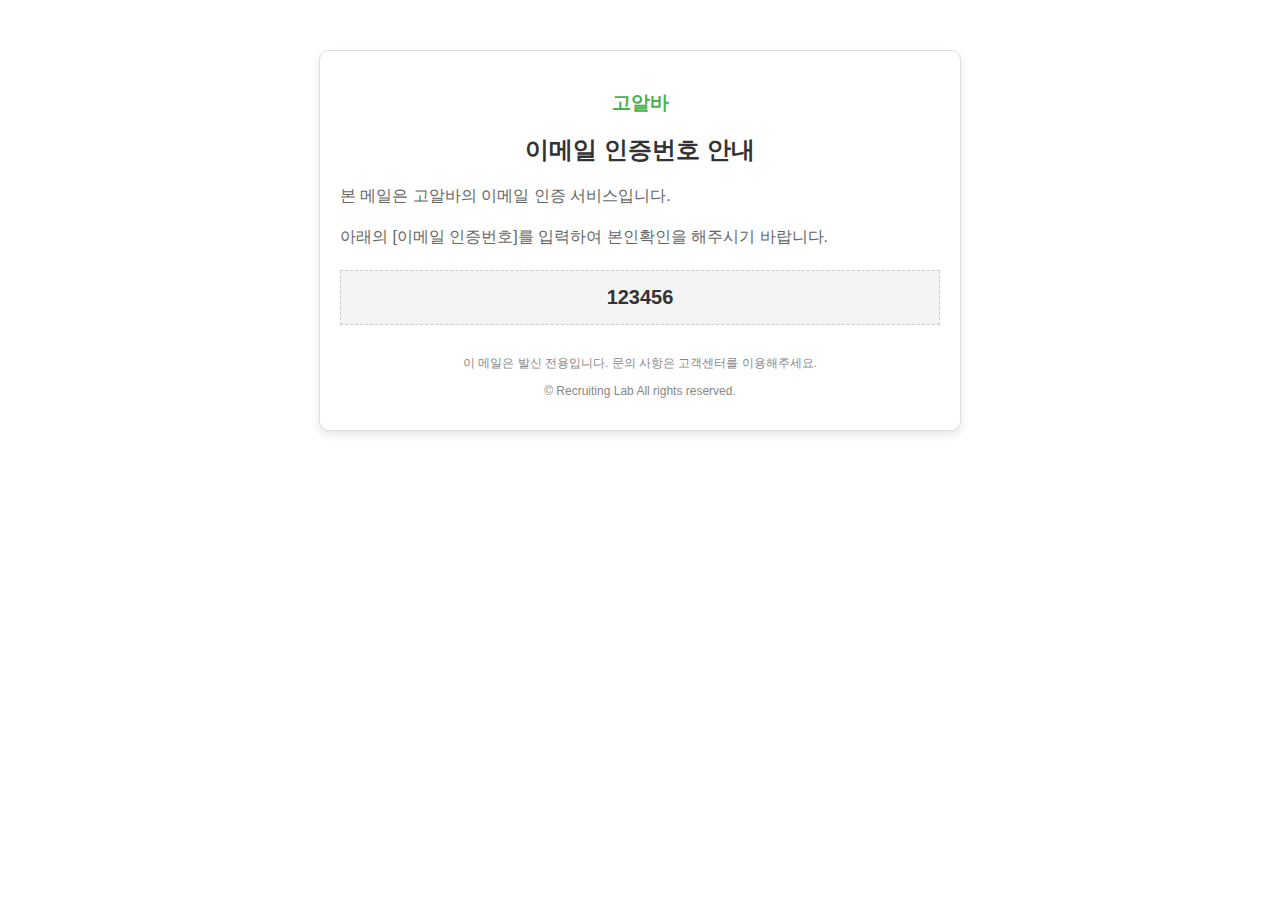
<file: src/main/resources/templates/email.html>
<!DOCTYPE html>
<html xmlns:th="http://www.thymeleaf.org">

<body>
<div style="margin: 50px auto; width: 600px; border: 1px solid #ddd; border-radius: 10px; box-shadow: 0 4px 8px rgba(0,0,0,0.1); background-color: #ffffff; padding: 20px; font-family: Arial, sans-serif;">
    <h3 style="text-align: center; color: #4CAF50;">고알바</h3>
    <h1 style="text-align: center; font-size: 24px; color: #333;">이메일 인증번호 안내</h1>
    <p style="font-size: 16px; color: #666; line-height: 1.6;">본 메일은 고알바의 이메일 인증 서비스입니다.</p>
    <p style="font-size: 16px; color: #666; line-height: 1.6;">아래의 [이메일 인증번호]를 입력하여 본인확인을 해주시기 바랍니다.</p>
    <div style="text-align: center; margin: 20px auto; padding: 15px; background-color: #f4f4f4; border: 1px dashed #ccc; font-size: 20px; font-weight: bold; color: #333;">
        <span th:text="${code}">123456</span>
    </div>

    <div style="margin-top: 30px; text-align: center; font-size: 12px; color: #888888;">
        <p>이 메일은 발신 전용입니다. 문의 사항은 고객센터를 이용해주세요.</p>
        <p>&copy; Recruiting Lab All rights reserved.</p>
    </div>
</div>
</body>
</html>
</file>
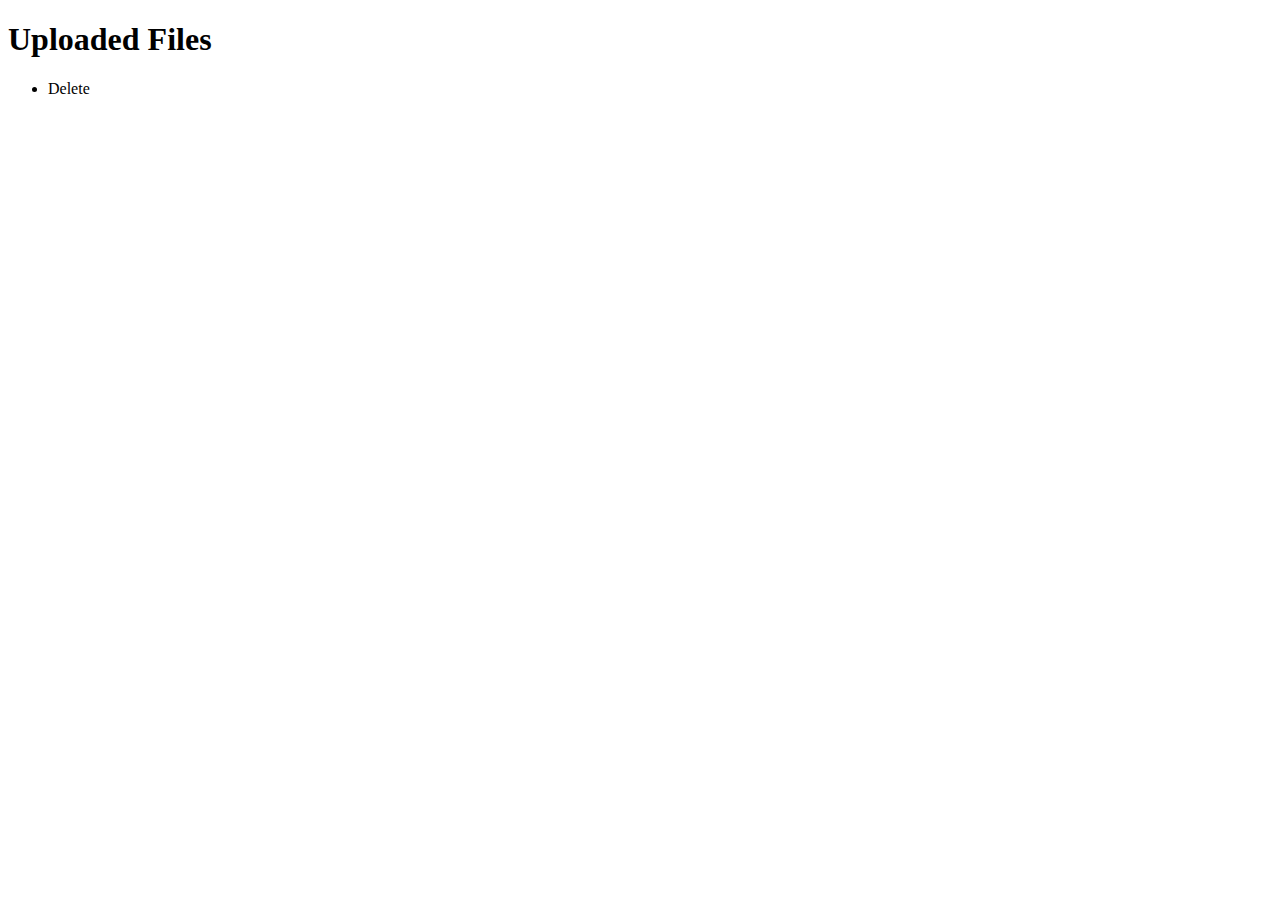
<file: src/main/resources/templates/fileList.html>
<!DOCTYPE html>
<html xmlns:th="http://www.thymeleaf.org">
<head>
  <title>File Management</title>
</head>
<body>
<h1>Uploaded Files</h1>
<ul>
  <li th:each="file : ${files}">
    <span th:text="${file}"></span>
    <a th:href="@{/api/v1/file/deleteFile(fileKey=${file})}">Delete</a>
  </li>
</ul>
</body>
</html>
</file>
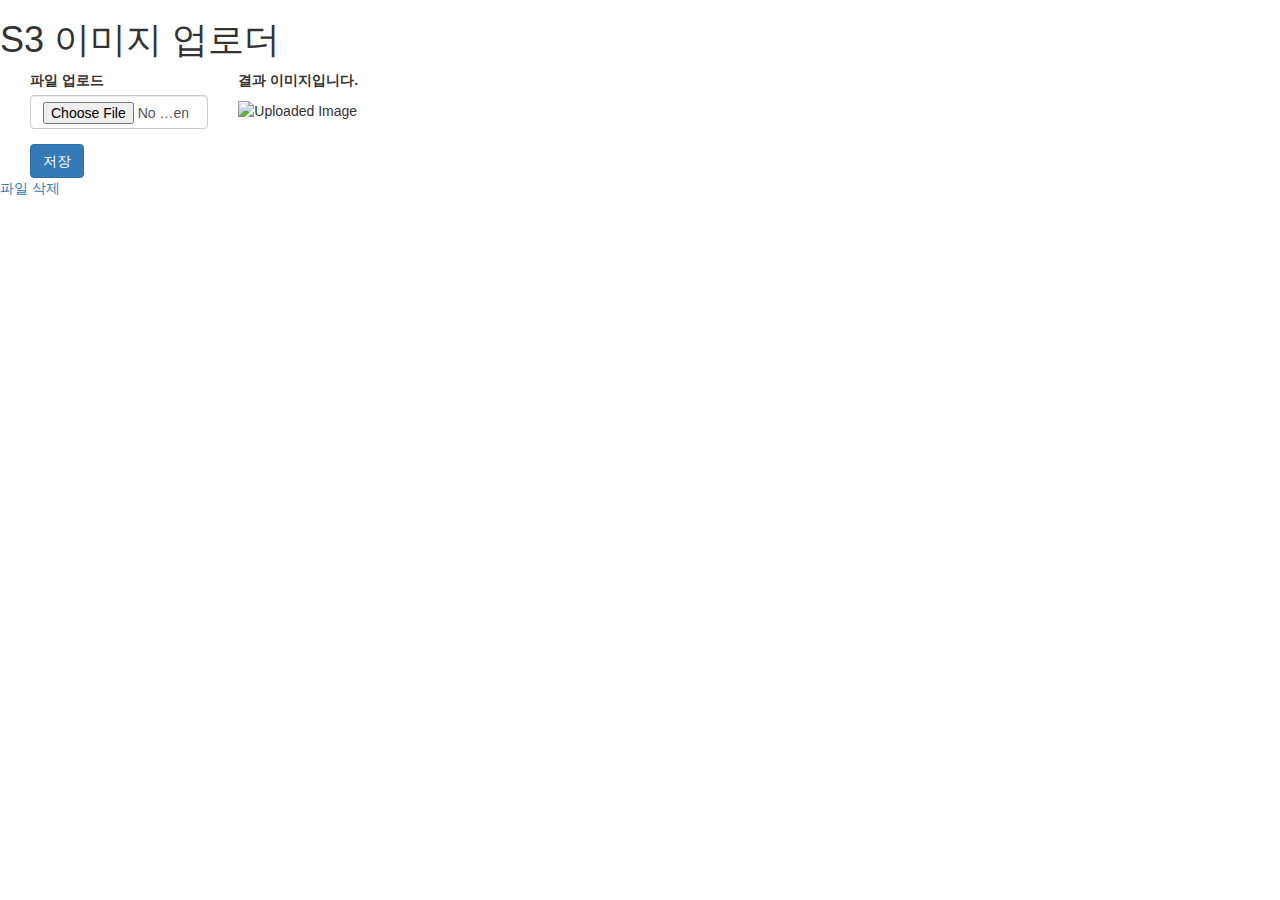
<file: src/main/resources/templates/fileUpload.html>
<!DOCTYPE HTML>
<html xmlns:th="http://www.thymeleaf.org">
<head>
  <title> SpringBoot & AWS S3</title>
  <meta http-equiv="Content-Type" content="text/html; charset=UTF-8"/>
  <meta name="viewport" content="width=device-width, initial-scale=1"/>

  <link rel="stylesheet" href="https://maxcdn.bootstrapcdn.com/bootstrap/3.3.2/css/bootstrap.min.css">
  <script
          src="https://code.jquery.com/jquery-3.3.1.js"
          integrity="sha256-2Kok7MbOyxpgUVvAk/HJ2jigOSYS2auK4Pfzbm7uH60="
          crossorigin="anonymous"></script>
  <script src="https://maxcdn.bootstrapcdn.com/bootstrap/3.3.2/js/bootstrap.min.js"></script>
</head>
<body>
<h1>
  S3 이미지 업로더
</h1>
<div class="col-md-12">
  <div class="col-md-2">
    <form th:action="@{/v1/file/uploadFile}" method="post" enctype="multipart/form-data">
      <div class="form-group">
        <label for="img">파일 업로드</label>
        <input type="file" id="img" name="file" class="form-control">
      </div>
      <button type="submit" class="btn btn-primary">저장</button>
    </form>
  </div>
  <div class="col-md-10">
    <p><strong>결과 이미지입니다.</strong></p>
    <img th:src="${imageUrl}" id="result-image" alt="Uploaded Image">
  </div>
</div>
<a th:href="'/api/v1/file/deleteFile?fileKey=' + ${imageUrl}">파일 삭제</a>
</body>
</html>
</file>
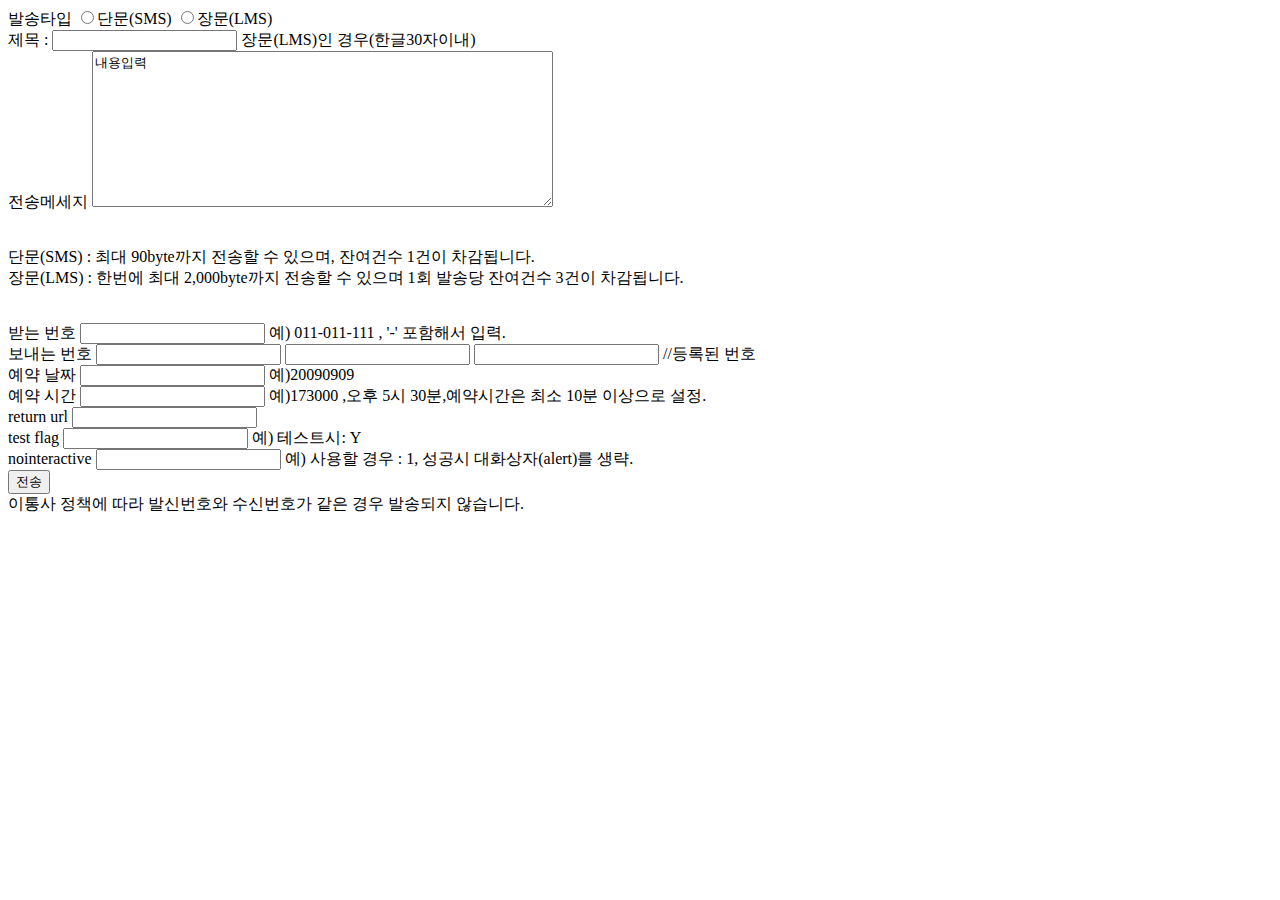
<file: src/main/resources/templates/smsTest.html>
<!DOCTYPE html>
<html xmlns:th="http://www.thymeleaf.org">
<head>
    <meta charset="UTF-8">
    <title>smsTest</title>

</head>

<!--<body onload="loadJSON()">-->
<body>
<form method="post" th:object="${smsForm}" th:action="@{/api/v1/formMail/sendSms}">
    <input type="hidden" name="action" value="go"> 발송타입
    <span>
          <input type="radio" name="smsType" value="S" th:checked="${smsForm.smsType == 'S'}">단문(SMS)</span>
    <span>
          <input type="radio" name="smsType" value="L" th:checked="${smsForm.smsType == 'L'}">장문(LMS)</span>
    <br /> 제목 :
    <input type="text" name="subject" th:value="${smsForm.subject}"> 장문(LMS)인 경우(한글30자이내)
    <br /> 전송메세지
    <textarea name="msg" cols="30" rows="10" style="width:455px;" required th:value="${smsForm.msg}">내용입력</textarea>
    <br />
    <br />
    <p>단문(SMS) : 최대 90byte까지 전송할 수 있으며, 잔여건수 1건이 차감됩니다.
        <br /> 장문(LMS) : 한번에 최대 2,000byte까지 전송할 수 있으며 1회 발송당 잔여건수 3건이 차감됩니다.
    </p>
    <br />받는 번호
    <input type="text" name="rPhone" required th:value="${smsForm.rPhone}"> 예) 011-011-111 , '-' 포함해서 입력.
<!--    <br />이름삽입번호-->
<!--    <input type="text" name="destination" value="" size=80> 예) 010-000-0000|홍길동-->
    <br /> 보내는 번호
    <input type="text" name="sPhone1" th:value="${smsForm.sPhone1}">
    <input type="text" name="sPhone2" th:value="${smsForm.sPhone2}">
    <input type="text" name="sPhone3" th:value="${smsForm.sPhone3}">
<!--    <input type="text" name="sphone" th:value="${smsForm.sphone}">-->
    //등록된 번호
    <span id="sendPhoneList"></span>
    <br />예약 날짜
    <input type="text" name="rDate" maxlength="8" th:value="${smsForm.rDate}"> 예)20090909
    <br />예약 시간
    <input type="text" name="rTime" maxlength="6" th:value="${smsForm.rTime}"> 예)173000 ,오후 5시 30분,예약시간은 최소 10분 이상으로 설정.
    <br />return url
    <input type="text" name="returnurl" maxlength="64" value="">
    <br /> test flag
    <input type="text" name="testFlag" maxlength="1"> 예) 테스트시: Y
    <br />nointeractive
    <input type="text" name="nointeractive" maxlength="1"> 예) 사용할 경우 : 1, 성공시 대화상자(alert)를 생략.
<!--    <br />반복설정-->
<!--    <input type="checkbox" name="repeatFlag" value="Y">-->
<!--    <br /> 반복횟수-->
<!--    <select name="repeatNum">-->
<!--        <option value="1">1</option>-->
<!--        <option value="2">2</option>-->
<!--        <option value="3">3</option>-->
<!--    </select> 예) 1~10회 가능.-->
<!--    <br />전송간격-->
<!--    <select name="repeatTime"> 예)15분 이상부터 가능.-->
<!--        <option value="15">15</option>-->
<!--        <option value="20">20</option>-->
<!--        <option value="25">25</option>-->
<!--    </select>분마다-->
    <br>
    <input type="submit" value="전송">
    <br/>이통사 정책에 따라 발신번호와 수신번호가 같은 경우 발송되지 않습니다.
</form>
</body>

</html>
</file>
